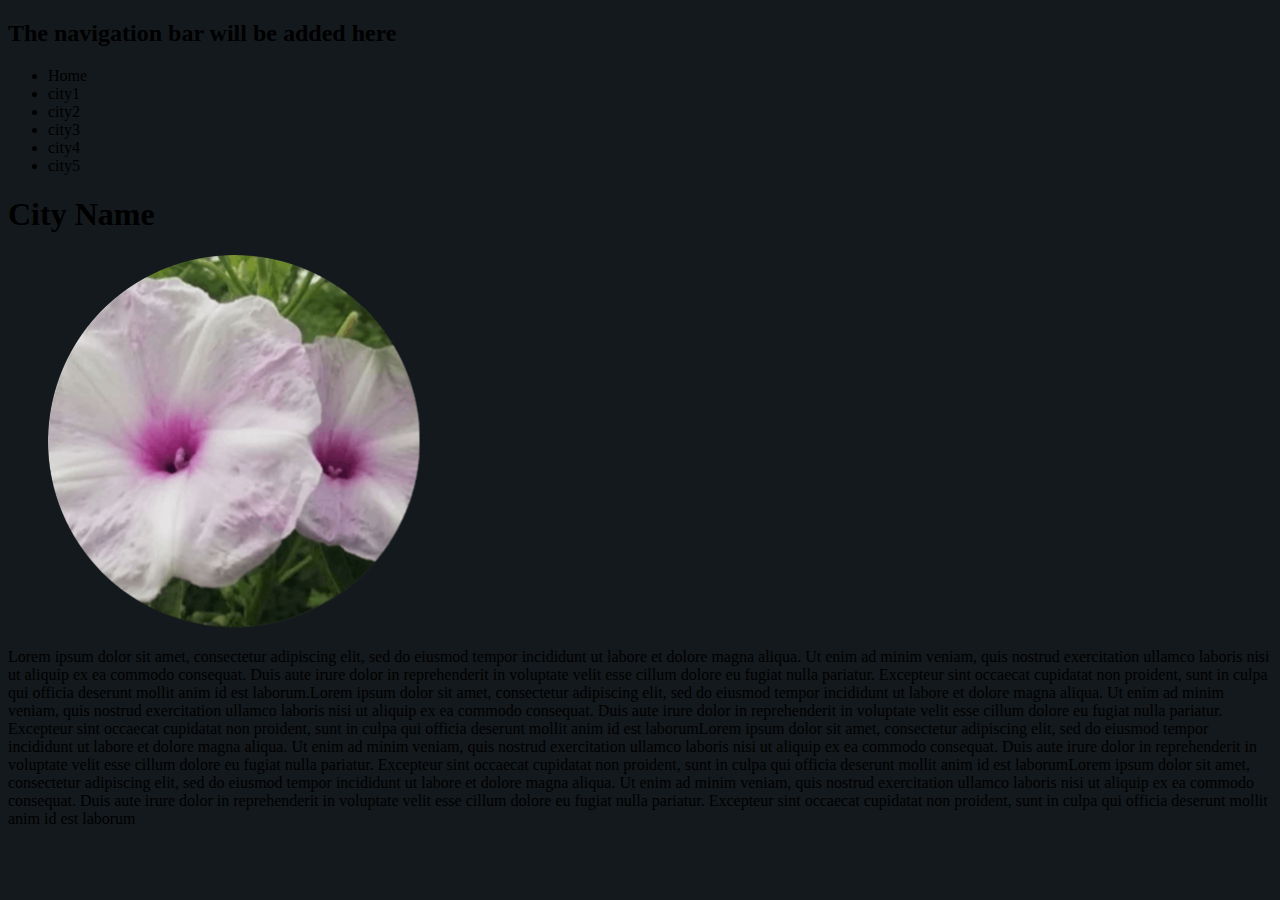
<file: city1.html>
<!DOCTYPE html>
<html lang="en" dir="ltr">
  <head>
    <meta charset="utf-8">
    <title>city1</title>

  <link rel="stylesheet" href="css/styles.css">
  <link rel="preconnect" href="https://fonts.gstatic.com">
  <link href="https://fonts.googleapis.com/css2?family=Montserrat&family=Ubuntu:wght@500&display=swap" rel="stylesheet">

  </head>

  <body>
    <header>
      <h2>The navigation bar will be added here</h2>
      <ul>
        <li><a href="index.html">Home</a></li>
        <li><a href="city1.html">city1</a></li>
        <li><a href="city2.html">city2</a></li>
        <li><a href="city3.html">city3</a></li>
        <li><a href="city4.html">city4</a></li>
        <li><a href="city5.html">city5</a></li>
      </ul>

    </header>
    <article class="">

      <div class="wrapper">
        <div class="one">
          <h1>City Name</h1>
        </div>
        <div class="two">
          <figure>
            <img src="images/placeholder.png" alt="City 1 image">
          </figure>
        </div>

      </div>

      <div class="citytext">

        <p class= citytext>
         Lorem ipsum dolor sit amet, consectetur adipiscing elit, sed do eiusmod tempor
          incididunt ut labore et dolore magna aliqua. Ut enim ad minim veniam, quis nostrud
          exercitation ullamco laboris nisi ut aliquip ex ea commodo consequat. Duis aute irure
           dolor in reprehenderit in voluptate velit esse cillum dolore eu fugiat nulla pariatur.
            Excepteur sint occaecat cupidatat non proident, sunt in culpa qui officia deserunt mollit
             anim id est laborum.Lorem ipsum dolor sit amet, consectetur adipiscing elit, sed do eiusmod tempor
              incididunt ut labore et dolore magna aliqua. Ut enim ad minim veniam, quis nostrud
              exercitation ullamco laboris nisi ut aliquip ex ea commodo consequat. Duis aute irure
               dolor in reprehenderit in voluptate velit esse cillum dolore eu fugiat nulla pariatur.
                Excepteur sint occaecat cupidatat non proident, sunt in culpa qui officia deserunt mollit
                 anim id est laborumLorem ipsum dolor sit amet, consectetur adipiscing elit, sed do eiusmod tempor
                  incididunt ut labore et dolore magna aliqua. Ut enim ad minim veniam, quis nostrud
                  exercitation ullamco laboris nisi ut aliquip ex ea commodo consequat. Duis aute irure
                   dolor in reprehenderit in voluptate velit esse cillum dolore eu fugiat nulla pariatur.
                    Excepteur sint occaecat cupidatat non proident, sunt in culpa qui officia deserunt mollit
                     anim id est laborumLorem ipsum dolor sit amet, consectetur adipiscing elit, sed do eiusmod tempor
                      incididunt ut labore et dolore magna aliqua. Ut enim ad minim veniam, quis nostrud
                      exercitation ullamco laboris nisi ut aliquip ex ea commodo consequat. Duis aute irure
                       dolor in reprehenderit in voluptate velit esse cillum dolore eu fugiat nulla pariatur.
                        Excepteur sint occaecat cupidatat non proident, sunt in culpa qui officia deserunt mollit
                         anim id est laborum</p>

      </div>


    </article>

    <aside class="">

    </aside>

    <footer>

    </footer>

  </body>
</html>
</file>
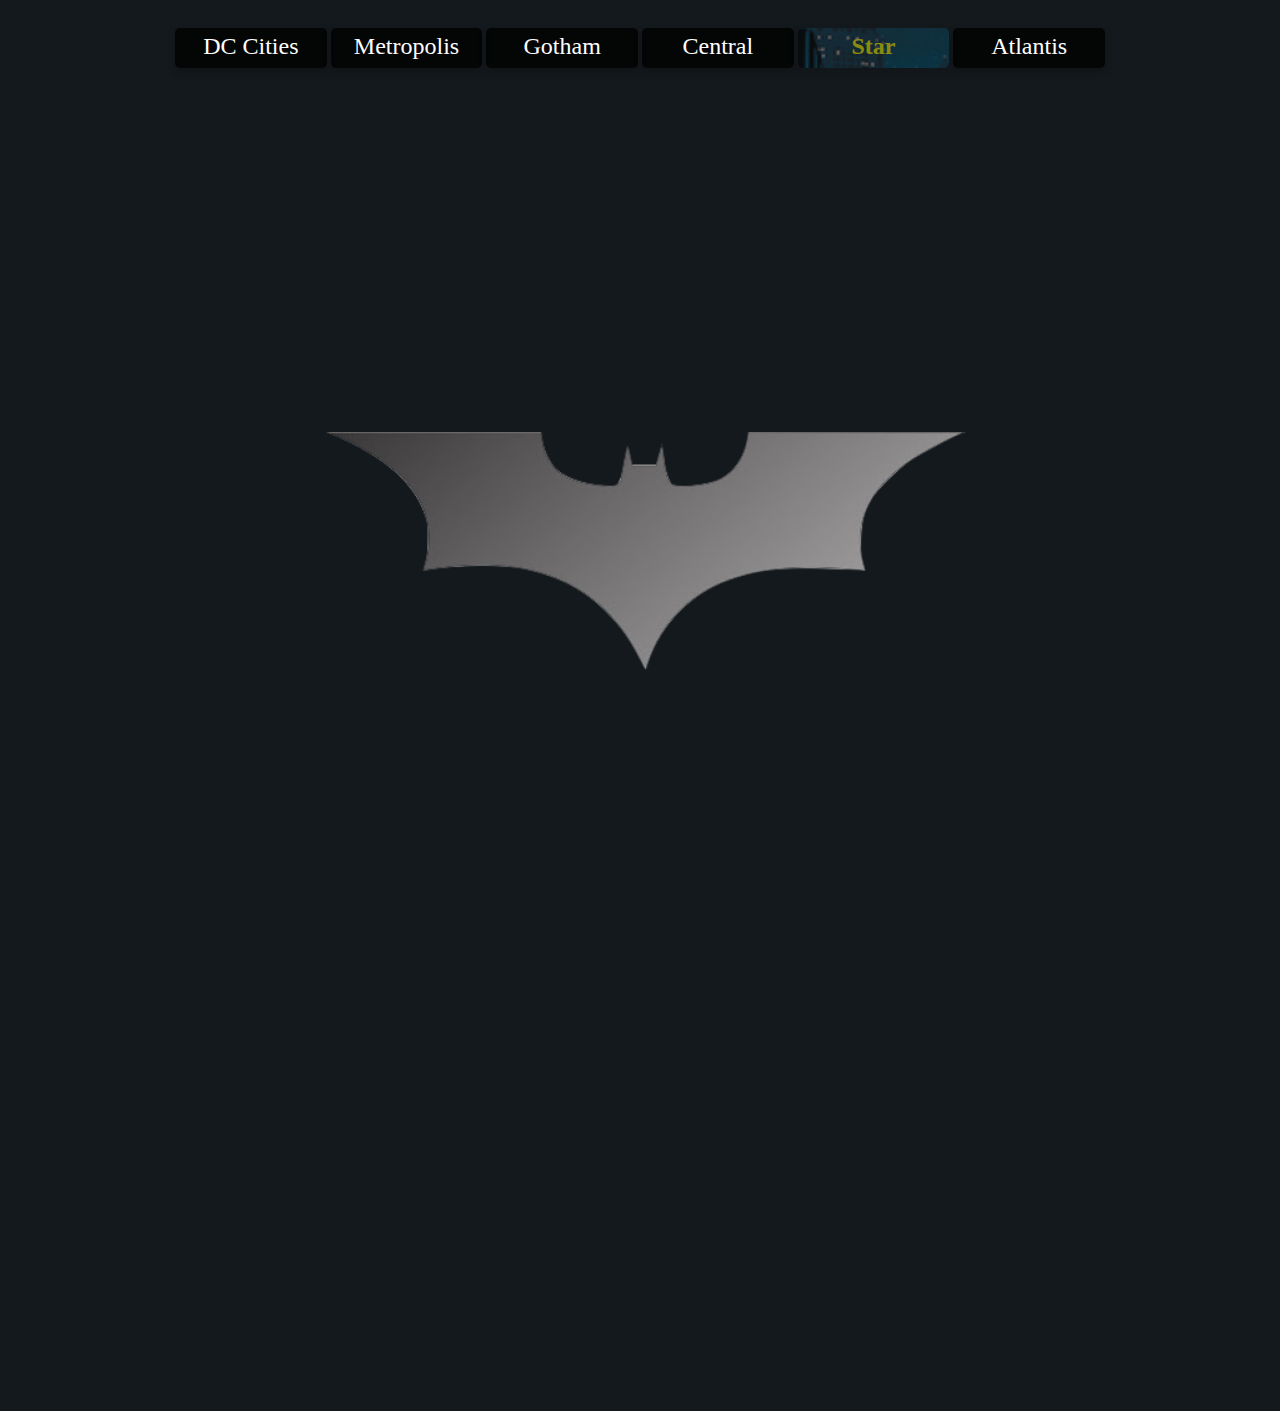
<file: StarCity.html>
<!DOCTYPE html>
<html lang="en">
<head>
    <meta charset="UTF-8">
    <meta http-equiv="X-UA-Compatible" content="IE=edge">
    <meta name="viewport" content="width=device-width, initial-scale=1.0">
    <title>Star</title>
    <link rel="stylesheet" href="css/styles.css"> 
</head>
<body>
<div class="cards">
            <div class ="eachCard" id = "main">
                <div class = "cardContent">
                    <a href="index.html">DC Cities</a>
                </div>
            </div>
            <div class ="eachCard" id = "city1">
                <div class = "cardContent">
                    <a href="MetropolisCity.html">Metropolis</a>
                </div>
            </div>
            <div class ="eachCard" id = "city2">
                <div class = "cardContent">
                    <a href="GothamCity.html">Gotham</a>
                </div>
            </div>
            <div class ="eachCard" id = "city3">
                <div class = "cardContent">
                    <a href="CentralCity.html">Central</a>
                </div>
            </div>
            <div class ="eachCard selected" id = "city4">
                <div class = "cardContent">
                    <a href="StarCity.html">Star</a>
                </div>
            </div>
            <div class ="eachCard" id = "city5">
                <div class = "cardContent">
                    <a href="AtlantisCity.html">Atlantis</a>
                </div>
            </div>
        </div>

    <!-- All text are from wikipedia 
    https://en.wikipedia.org/wiki/Gotham_(TV_series) -->
    <img src="./assets/batmanLogo.png" alt="batLogo" id='batmanLogo'>
    <div class = 'wasteSpace'>
        
    </div>
    <div class='bodyContent'>
	  
        <div class="center">
            <h1 class = 'title'>STAR</h1>
            <p class = 'initialDescription'>
                Gotham is a fictional city appearing in comic books published by DC Comics, best known as the home of Batman. The city was identified as Batman's place of residence in Batman #4 (December 1940) and has since been the primary setting for stories featuring the character. Gotham is traditionally depicted as being located in the U.S. state of New Jersey. Gotham's look and atmosphere was primarily influenced by New York City and Chicago, although it was designed to more generally resemble any major American city.
            </p>
        </div>

        <div class="cards">
            <div class ="eachCard selected" id = "main">
                <div class = "cardContent">
                    Main
                </div>
            </div>
            <div class ="eachCard" id = "geography">
                <div class = "cardContent">
                    Geography
                </div>
            </div>
            <div class ="eachCard" id = "history">
                <div class = "cardContent">
                    History
                </div>
            </div>
            <div class ="eachCard" id = "show">
                <div class = "cardContent">
                    TV-Show
                </div>
            </div>
            <div class ="eachCard" id = "setting">
                <div class = "cardContent">
                    Setting
                </div>
            </div>
            <div class ="eachCard" id = "residents">
                <div class = "cardContent">
                    Notable Residents
                </div>
            </div>
        </div>    
    
    </div>

    <script
    src="https://code.jquery.com/jquery-3.5.1.min.js"
    integrity="sha256-9/aliU8dGd2tb6OSsuzixeV4y/faTqgFtohetphbbj0="
    crossorigin="anonymous"></script>
    <script src="scripts/main.js"></script>
</body>
</html>
</file>
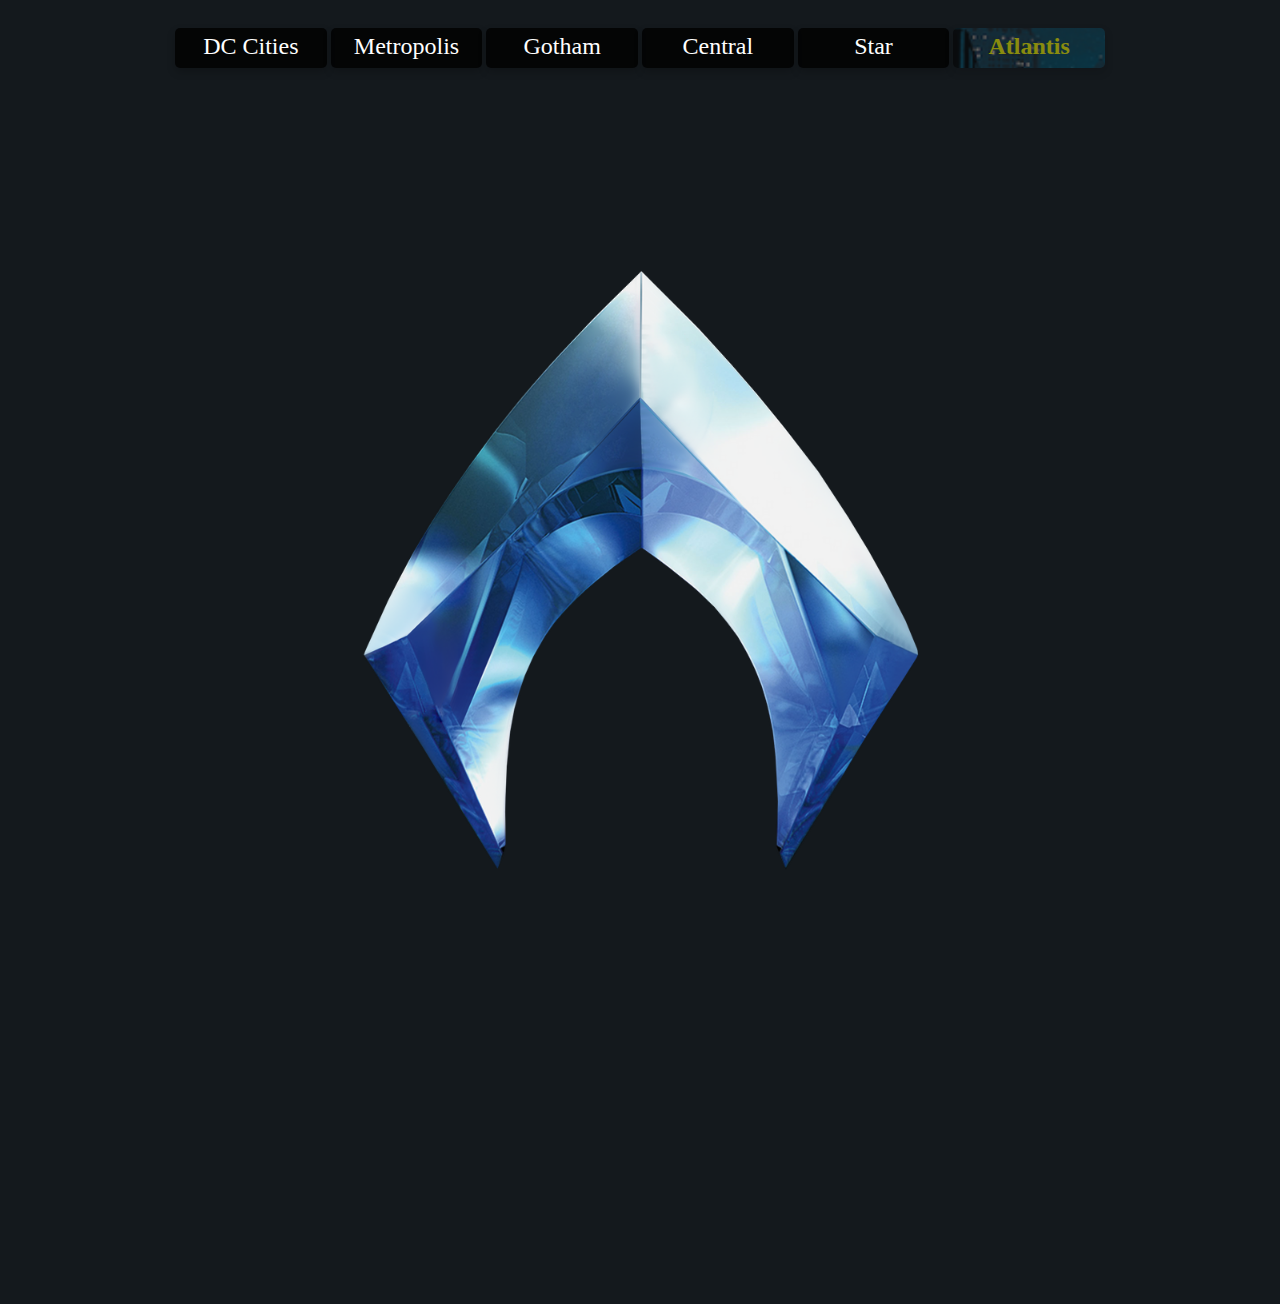
<file: Cities/AtlantisCity.html>
<!DOCTYPE html>
<html lang="en">
<head>
    <meta charset="UTF-8">
    <meta http-equiv="X-UA-Compatible" content="IE=edge">
    <meta name="viewport" content="width=device-width, initial-scale=1.0">
    <title>Atlantis</title>
    <link rel="stylesheet" href="../css/styles.css"> 
</head>
<body>
    <div class="cards">
        <a href="../index.html">
            <div class ="eachCard" id = "main">
                <div class = "cardContent">
                    DC Cities
                </div>
            </div>
        </a>
        <a href="MetropolisCity.html">
            <div class ="eachCard" id = "city1">
                <div class = "cardContent">
                    Metropolis
                </div>
            </div>
        </a>
        <a href="GothamCity.html">
            <div class ="eachCard" id = "city2">
                <div class = "cardContent">
                    Gotham
                </div>
            </div>
        </a>
        <a href="CentralCity.html">
            <div class ="eachCard" id = "city3">
                <div class = "cardContent">
                    Central
                </div>
            </div>
        </a>
        <a href="StarCity.html">
            <div class ="eachCard" id = "city4">
                <div class = "cardContent">
                    Star
                </div>
            </div>
        </a>
        <a href="AtlantisCity.html">
            <div class ="eachCard selected" id = "city5">
                <div class = "cardContent">
                Atlantis
                </div>
            </div>
        </a>
    </div>
    <!-- All text are from wikipedia 
    https://en.wikipedia.org/wiki/Gotham_(TV_series) -->
    <img src="../assets/aquamanLogo.png" alt="aquamanLogo" id='batmanLogo'>
    <div class = 'wasteSpace'>
        
    </div>
    <div class='bodyContent'>
	  
        <div class="center">
            <h1 class = 'title'>ATLANTIS</h1>
            <p class = 'initialDescription'>
                Atlantis is the ancient sunken kingdom in the the North Atlantic. Actually the size of a continent, it is one of the earliest and most highly advanced cultural and magical societies on Earth. It is further divided into city-states like Poseidonis, Tritonis, Venturia, Shayeris and others. By the 21st Century, it was ruled by King Arthur Curry, the hero known as Aquaman, from the capital Poseidonis.            </p>
        </div>

        <div class="cards">
            <div class ="eachCard selected" id = "main">
                <div class = "cardContent">
                    Main
                </div>
            </div>
            <div class ="eachCard" id = "geography">
                <div class = "cardContent">
                    Geography
                </div>
            </div>
            <div class ="eachCard" id = "history">
                <div class = "cardContent">
                    History
                </div>
            </div>
            <div class ="eachCard" id = "culture">
                <div class = "cardContent">
                    Culture
                </div>
            </div>
            <div class ="eachCard" id = "media">
                <div class = "cardContent">
                    Media
                </div>
            </div>
        </div>    
    
    </div>

    <script
    src="https://code.jquery.com/jquery-3.5.1.min.js"
    integrity="sha256-9/aliU8dGd2tb6OSsuzixeV4y/faTqgFtohetphbbj0="
    crossorigin="anonymous"></script>
    <script src="../scripts/main.js"></script>
</body>
</html>
</file>
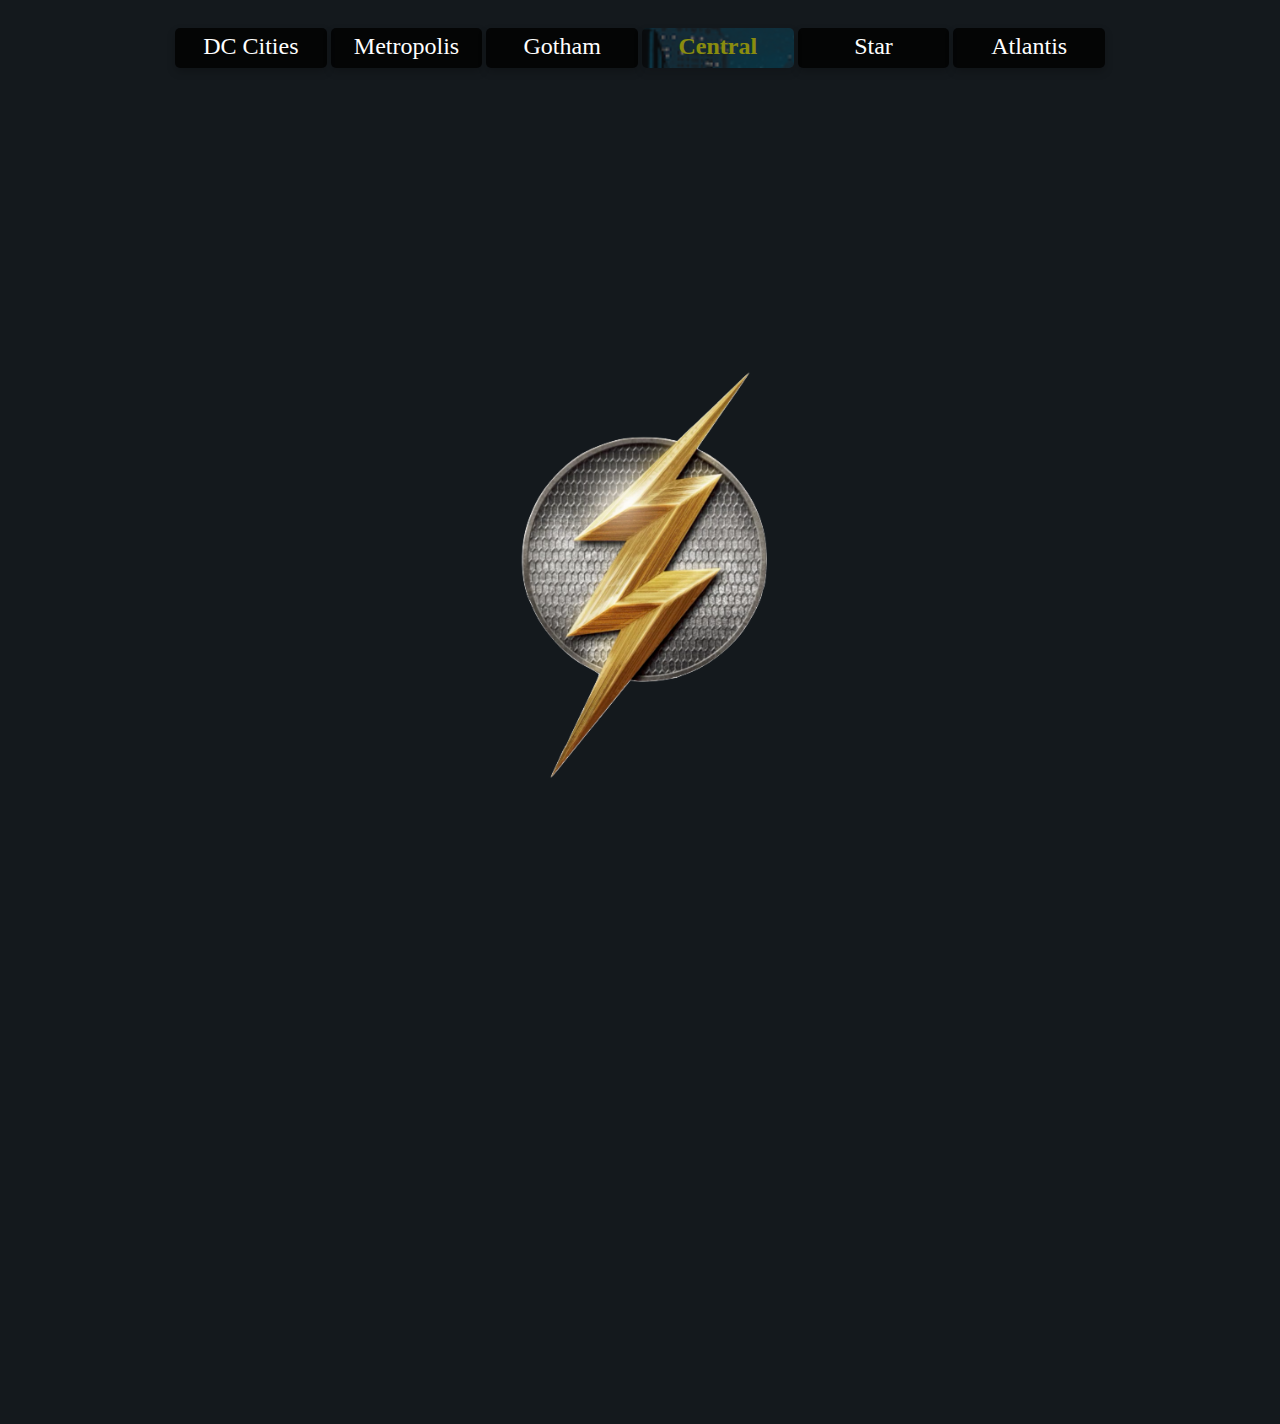
<file: Cities/CentralCity.html>
<!DOCTYPE html>
<html lang="en">
<head>
    <meta charset="UTF-8">
    <meta http-equiv="X-UA-Compatible" content="IE=edge">
    <meta name="viewport" content="width=device-width, initial-scale=1.0">
    <title>Central</title>
    <link rel="stylesheet" href="../css/styles.css"> 
</head>
<body>
    <div class="cards navBar">
        <a href="../index.html">
            <div class ="eachCard" id = "main">
                <div class = "cardContent">
                    DC Cities
                </div>
            </div>
        </a>
        <a href="MetropolisCity.html">
            <div class ="eachCard" id = "city1">
                <div class = "cardContent">
                    Metropolis
                </div>
            </div>
        </a>
        <a href="GothamCity.html">
            <div class ="eachCard" id = "city2">
                <div class = "cardContent">
                    Gotham
                </div>
            </div>
        </a>
        <a href="CentralCity.html">
            <div class ="eachCard selected" id = "city3">
                <div class = "cardContent">
                    Central
                </div>
            </div>
        </a>
        <a href="StarCity.html">
            <div class ="eachCard" id = "city4">
                <div class = "cardContent">
                    Star
                </div>
            </div>
        </a>
        <a href="AtlantisCity.html">
            <div class ="eachCard " id = "city5">
                <div class = "cardContent">
                Atlantis
                </div>
            </div>
        </a>
    </div>
    <!-- All text are from wikipedia 
    https://en.wikipedia.org/wiki/Gotham_(TV_series) -->
    <img src="../assets/flashLogo.png" alt="flashLogo" id='batmanLogo'>
    <div class = 'wasteSpace'>
        
    </div>
    <div class='bodyContent'>
	  
        <div class="center">
            <h1 class = 'title'>CENTRAL</h1>
            <p class = 'initialDescription'>
                Home of the second scarlet speedster, Barry Allen, Central City is located in Missouri, USA. This first appeared in Showcase No.4 September-October 1956. Central City's population has been depicted as dynamic over the years. In Flash v2, No. 2 (1987) it was cited as being 290,000. In 1990, the Atlas of the DC Universe listed it as 750,000. As of Flash Secret Files and Origins 2010, the population stands as 1,395,600. In Flash v.4 # 1, Central City Police Captain Darryl Frye is quoted as describing the population as having "tripled" during Barry Allen's years-long absence.            </p>
        </div>

        <div class="cards">
            <div class ="eachCard selected" id = "main">
                <div class = "cardContent">
                    Main
                </div>
            </div>
            <div class ="eachCard" id = "geography">
                <div class = "cardContent">
                    Geography
                </div>
            </div>
            <div class ="eachCard" id = "history">
                <div class = "cardContent">
                    History
                </div>
            </div>
            <div class ="eachCard" id = "culture">
                <div class = "cardContent">
                    Culture
                </div>
            </div>
            <div class ="eachCard" id = "media">
                <div class = "cardContent">
                    Media
                </div>
            </div>
        </div>    
    
    </div>

    <script
    src="https://code.jquery.com/jquery-3.5.1.min.js"
    integrity="sha256-9/aliU8dGd2tb6OSsuzixeV4y/faTqgFtohetphbbj0="
    crossorigin="anonymous"></script>
    <script src="../scripts/main.js"></script>
</body>
</html>
</file>
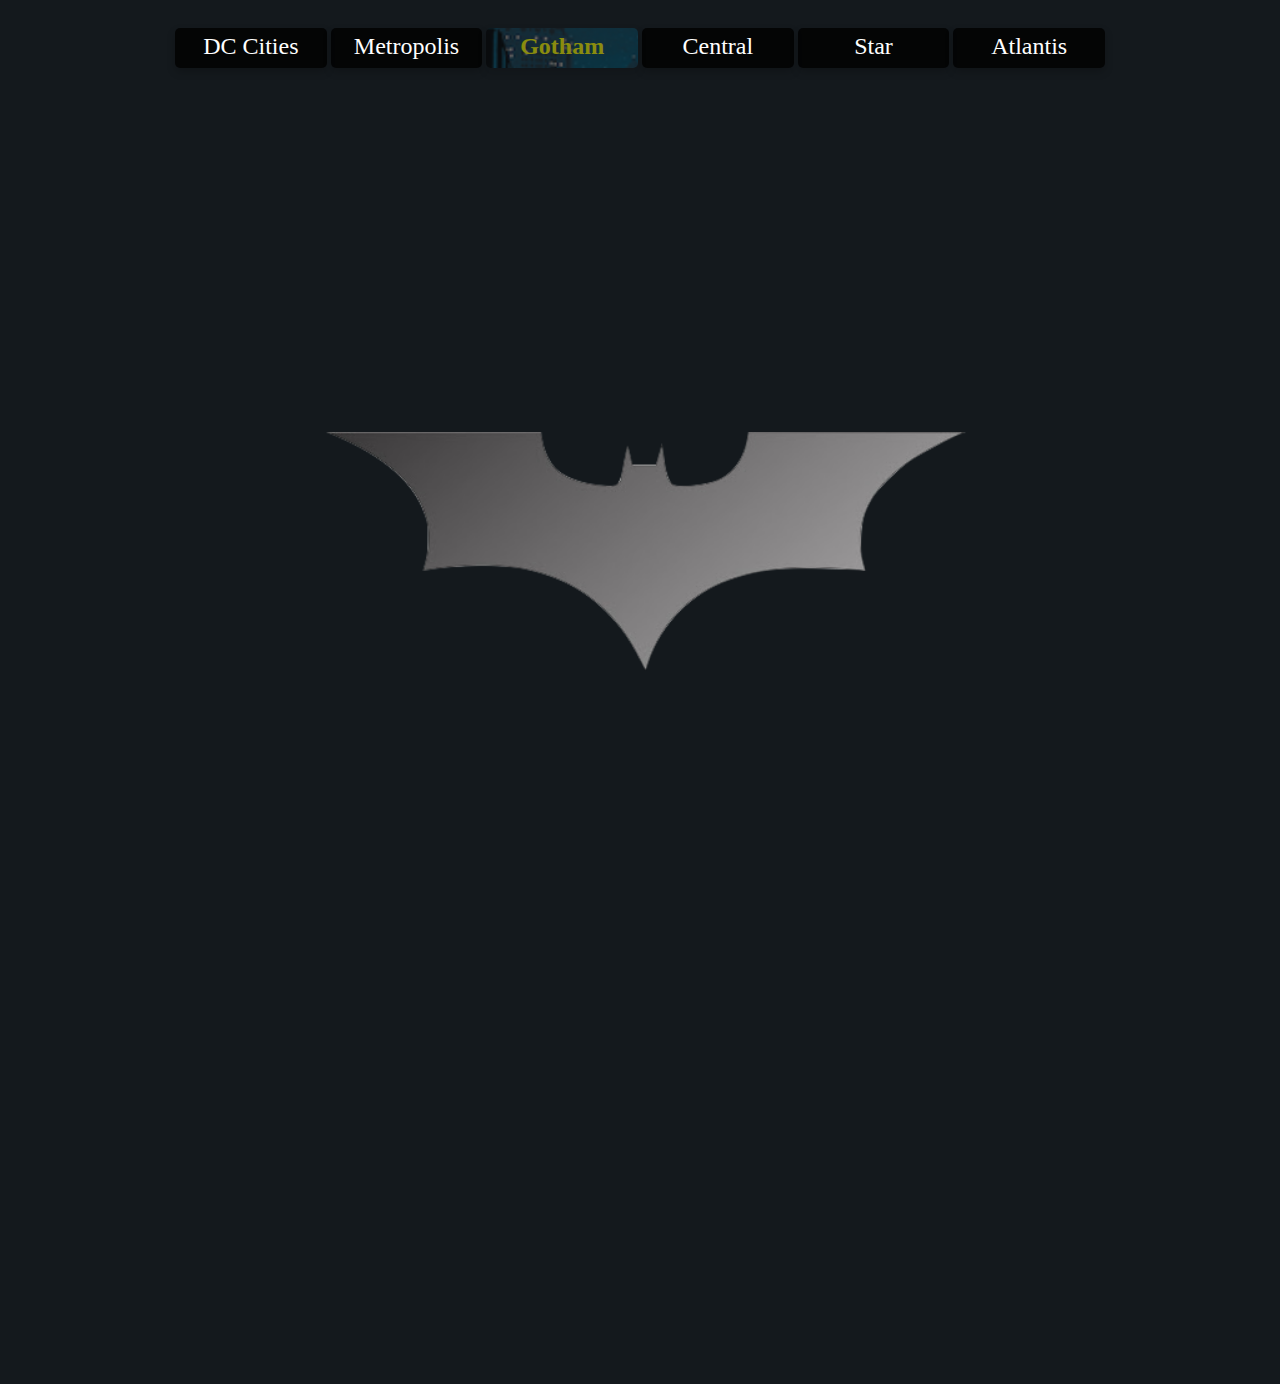
<file: Cities/GothamCity.html>
<!DOCTYPE html>
<html lang="en">
<head>
    <meta charset="UTF-8">
    <meta http-equiv="X-UA-Compatible" content="IE=edge">
    <meta name="viewport" content="width=device-width, initial-scale=1.0">
    <title>Gotham</title>
    <link rel="stylesheet" href="../css/styles.css"> 
</head>
<body>
	<div class="cards">
        <a href="../index.html">
            <div class ="eachCard" id = "main">
                <div class = "cardContent">
                    DC Cities
                </div>
            </div>
        </a>
        <a href="MetropolisCity.html">
            <div class ="eachCard " id = "city1">
                <div class = "cardContent">
                    Metropolis
                </div>
            </div>
        </a>
        <a href="GothamCity.html">
            <div class ="eachCard selected" id = "city2">
                <div class = "cardContent">
                    Gotham
                </div>
            </div>
        </a>
        <a href="CentralCity.html">
            <div class ="eachCard" id = "city3">
                <div class = "cardContent">
                    Central
                </div>
            </div>
        </a>
        <a href="StarCity.html">
            <div class ="eachCard" id = "city4">
                <div class = "cardContent">
                    Star
                </div>
            </div>
        </a>
        <a href="AtlantisCity.html">
            <div class ="eachCard" id = "city5">
                <div class = "cardContent">
                Atlantis
                </div>
            </div>
        </a>
    </div>

    <!-- All text are from wikipedia 
    https://en.wikipedia.org/wiki/Gotham_(TV_series) -->
    <img src="../assets/batmanLogo.png" alt="batLogo" id='batmanLogo'>
    <div class = 'wasteSpace'>
        
    </div>
    <div class='bodyContent'>
	  
        <div class="center">
            <h1 class = 'title'>GOTHAM</h1>
            <p class = 'initialDescription'>
                Gotham is a fictional city appearing in comic books published by DC Comics, best known as the home of Batman. The city was identified as Batman's place of residence in Batman #4 (December 1940) and has since been the primary setting for stories featuring the character. Gotham is traditionally depicted as being located in the U.S. state of New Jersey. Gotham's look and atmosphere was primarily influenced by New York City and Chicago, although it was designed to more generally resemble any major American city.
            </p>
        </div>

        <div class="cards">
            <div class ="eachCard selected" id = "main">
                <div class = "cardContent">
                    Main
                </div>
            </div>
            <div class ="eachCard" id = "geography">
                <div class = "cardContent">
                    Geography
                </div>
            </div>
            <div class ="eachCard" id = "history">
                <div class = "cardContent">
                    History
                </div>
            </div>
            <div class ="eachCard" id = "culture">
                <div class = "cardContent">
                    Culture
                </div>
            </div>
            <div class ="eachCard" id = "media">
                <div class = "cardContent">
                    Media
                </div>
            </div>
        </div>    
    
    </div>

    <script
    src="https://code.jquery.com/jquery-3.5.1.min.js"
    integrity="sha256-9/aliU8dGd2tb6OSsuzixeV4y/faTqgFtohetphbbj0="
    crossorigin="anonymous"></script>
    <script src="../scripts/main.js"></script>
</body>
</html>
</file>
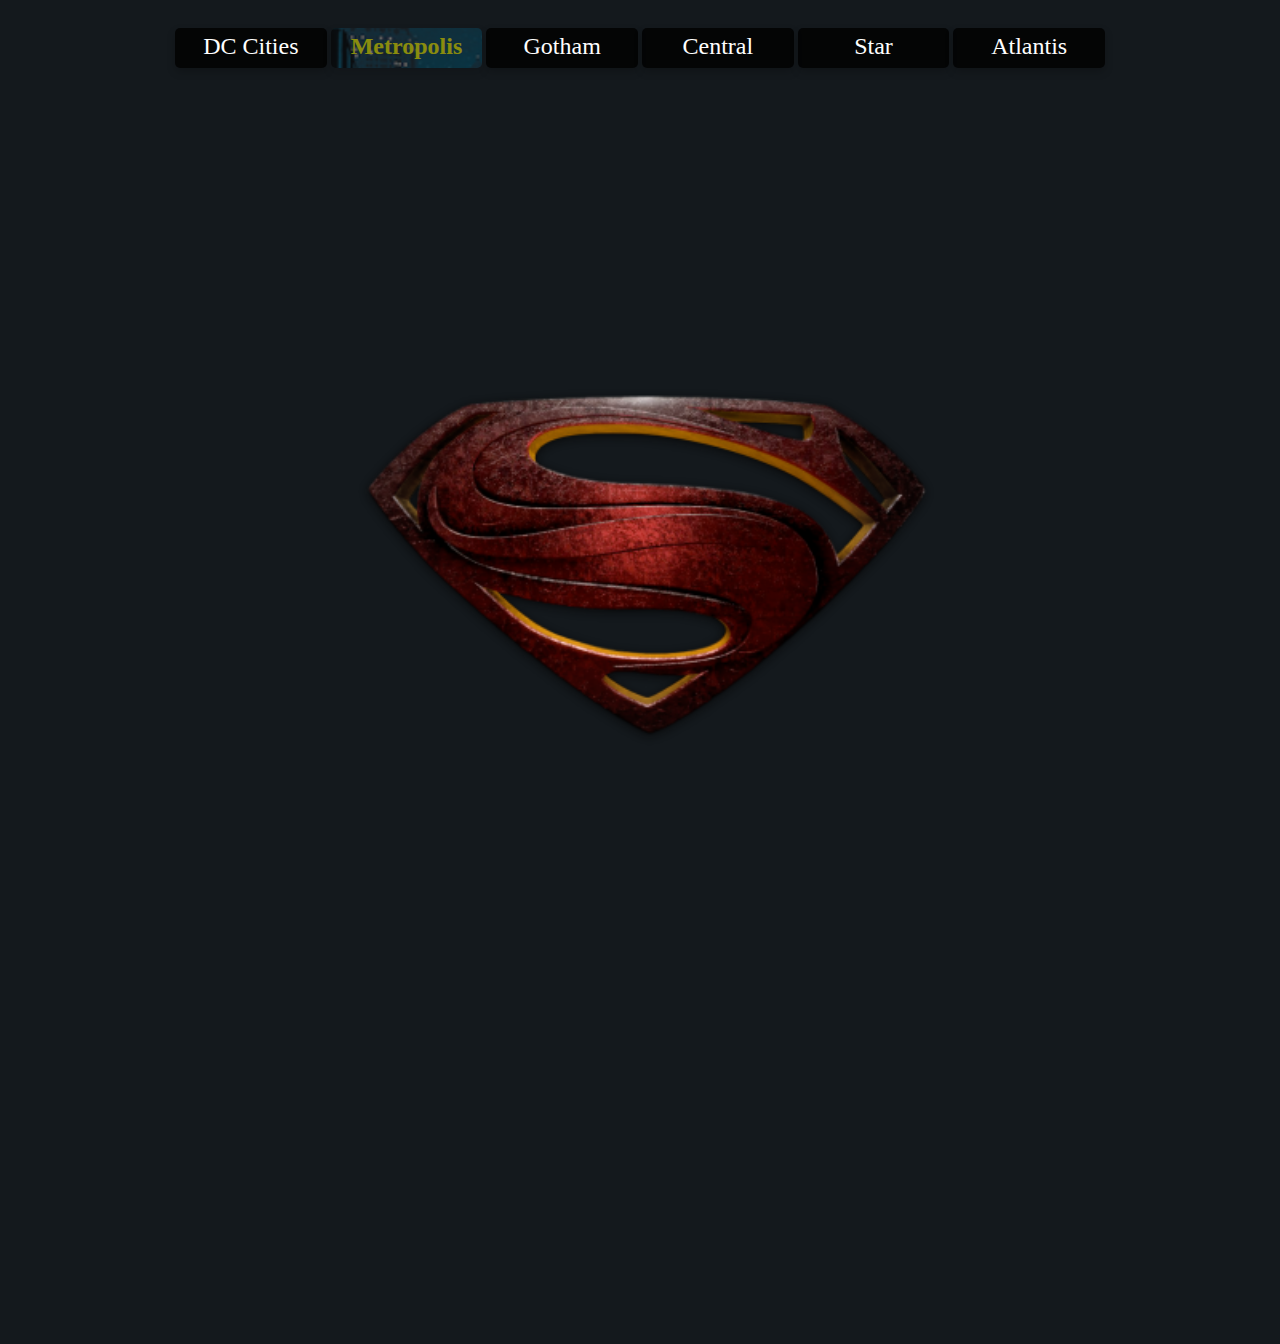
<file: Cities/MetropolisCity.html>
<!DOCTYPE html>
<html lang="en">
<head>
    <meta charset="UTF-8">
    <meta http-equiv="X-UA-Compatible" content="IE=edge">
    <meta name="viewport" content="width=device-width, initial-scale=1.0">
    <title>Metropolis</title>
    <link rel="stylesheet" href="../css/styles.css"> 
</head>
<body>
    <div class="cards">
        <a href="../index.html">
            <div class ="eachCard" id = "main">
                <div class = "cardContent">
                    DC Cities
                </div>
            </div>
        </a>
        <a href="MetropolisCity.html">
            <div class ="eachCard selected" id = "city1">
                <div class = "cardContent">
                    Metropolis
                </div>
            </div>
        </a>
        <a href="GothamCity.html">
            <div class ="eachCard" id = "city2">
                <div class = "cardContent">
                    Gotham
                </div>
            </div>
        </a>
        <a href="CentralCity.html">
            <div class ="eachCard" id = "city3">
                <div class = "cardContent">
                    Central
                </div>
            </div>
        </a>
        <a href="StarCity.html">
            <div class ="eachCard" id = "city4">
                <div class = "cardContent">
                    Star
                </div>
            </div>
        </a>
        <a href="AtlantisCity.html">
            <div class ="eachCard" id = "city5">
                <div class = "cardContent">
                Atlantis
                </div>
            </div>
        </a>
    </div>

    <!-- All text are from wikipedia 
    https://en.wikipedia.org/wiki/Gotham_(TV_series) -->
    <img src="../assets/supermanLogo.png" alt="supermanLogo" id='batmanLogo'>
    <div class = 'wasteSpace'>
        
    </div>
    <div class='bodyContent'>
	  
        <div class="center">
            <h1 class = 'title'>METROPOLIS</h1>
            <p class = 'initialDescription'>
                In the DC Comic book universe, Metropolis is by far one of the biggest and most renowned cities of the United States. She is located in Delaware and her skyline is modeled after that of Toronto's and has been greatly influenced by Manhattan. This has been home to the incomparable Superman since 1939. New Adventures of Superboy #22 (October 1981) and the 1990 Atlas of the DC Universe both show maps of Gotham City in New Jersey and Metropolis in the state of Delaware.
            </p>
        </div>

        <div class="cards">
            <div class ="eachCard selected" id = "main">
                <div class = "cardContent">
                    Main
                </div>
            </div>
            <div class ="eachCard" id = "geography">
                <div class = "cardContent">
                    Geography
                </div>
            </div>
            <div class ="eachCard" id = "history">
                <div class = "cardContent">
                    History
                </div>
            </div>
            <div class ="eachCard" id = "culture">
                <div class = "cardContent">
                    Culture
                </div>
            </div>
            <div class ="eachCard" id = "media">
                <div class = "cardContent">
                    Media
                </div>
            </div>
        </div>    
    
    </div>

    <script
    src="https://code.jquery.com/jquery-3.5.1.min.js"
    integrity="sha256-9/aliU8dGd2tb6OSsuzixeV4y/faTqgFtohetphbbj0="
    crossorigin="anonymous"></script>
    <script src="../scripts/main.js"></script>
</body>
</html>
</file>
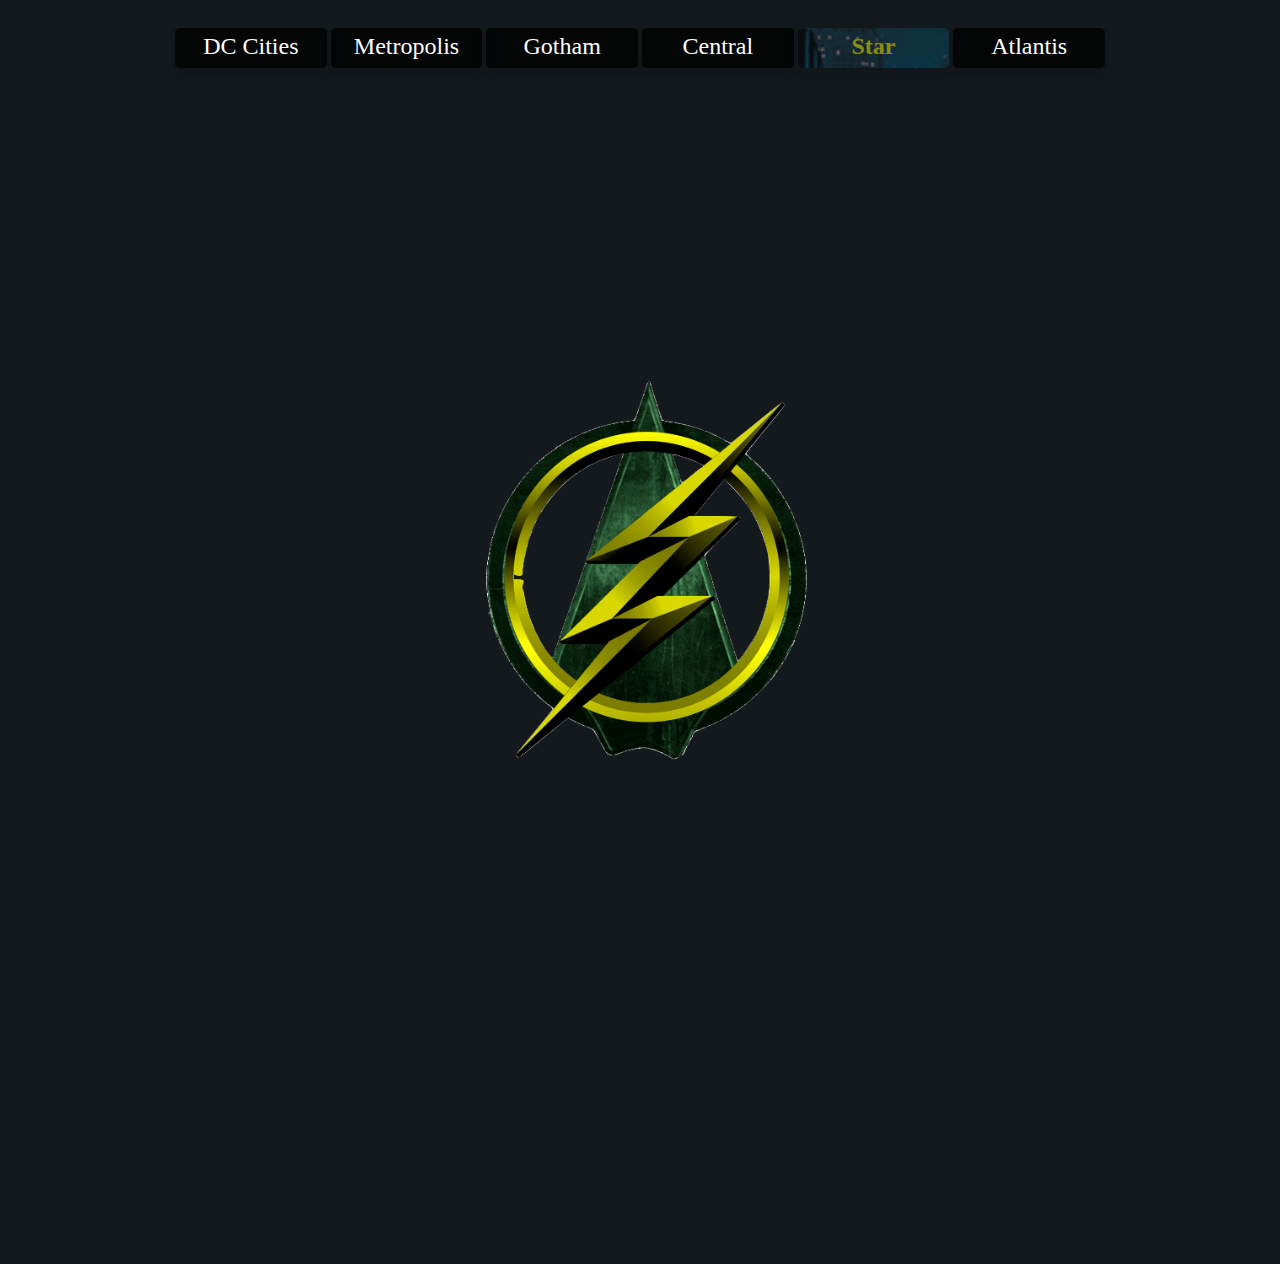
<file: Cities/StarCity.html>
<!DOCTYPE html>
<html lang="en">
<head>
    <meta charset="UTF-8">
    <meta http-equiv="X-UA-Compatible" content="IE=edge">
    <meta name="viewport" content="width=device-width, initial-scale=1.0">
    <title>Star</title>
    <link rel="stylesheet" href="../css/styles.css"> 
</head>
<body>
    <div class="cards">
        <a href="../index.html">
            <div class ="eachCard" id = "main">
                <div class = "cardContent">
                    DC Cities
                </div>
            </div>
        </a>
        <a href="MetropolisCity.html">
            <div class ="eachCard" id = "city1">
                <div class = "cardContent">
                    Metropolis
                </div>
            </div>
        </a>
        <a href="GothamCity.html">
            <div class ="eachCard" id = "city2">
                <div class = "cardContent">
                    Gotham
                </div>
            </div>
        </a>
        <a href="CentralCity.html">
            <div class ="eachCard " id = "city3">
                <div class = "cardContent">
                    Central
                </div>
            </div>
        </a>
        <a href="StarCity.html">
            <div class ="eachCard selected" id = "city4">
                <div class = "cardContent">
                    Star
                </div>
            </div>
        </a>
        <a href="AtlantisCity.html">
            <div class ="eachCard " id = "city5">
                <div class = "cardContent">
                Atlantis
                </div>
            </div>
        </a>
    </div>

    <!-- All text are from wikipedia 
    https://en.wikipedia.org/wiki/Gotham_(TV_series) -->
    <img src="../assets/greenarrowLogo.png" alt="greenarrowLogo" id='batmanLogo'>
    <div class = 'wasteSpace'>
        
    </div>
    <div class='bodyContent'>
	  
        <div class="center">
            <h1 class = 'title'>STAR</h1>
            <p class = 'initialDescription'>
                Also known as Starling City and at a time Fort Plymouth, Star City is a lively tech capital in northern California. It has long been defended by the Emerald Archer, the Green Arrow. First mentioned in Adventure Comic vol. 1 #265. However, Star City has also been depicted in New England, Connecticut, north of San Francisco, California, Michigan, and Indiana.             </p>
        </div>

        <div class="cards">
            <div class ="eachCard selected" id = "main">
                <div class = "cardContent">
                    Main
                </div>
            </div>
            <div class ="eachCard" id = "geography">
                <div class = "cardContent">
                    Geography
                </div>
            </div>
            <div class ="eachCard" id = "history">
                <div class = "cardContent">
                    History
                </div>
            </div>
            <div class ="eachCard" id = "culture">
                <div class = "cardContent">
                    Culture
                </div>
            </div>
            <div class ="eachCard" id = "media">
                <div class = "cardContent">
                    Media
                </div>
            </div>
        </div>    
    
    </div>

    <script
    src="https://code.jquery.com/jquery-3.5.1.min.js"
    integrity="sha256-9/aliU8dGd2tb6OSsuzixeV4y/faTqgFtohetphbbj0="
    crossorigin="anonymous"></script>
    <script src="../scripts/main.js"></script>
</body>
</html>
</file>
<file: css/styles.css>
/* Images used */
/* http://clipart-library.com/clipart/6cp5bXRoi.htm */
/* https://en.wikipedia.org/wiki/Gotham_City */
/* https://www.pinterest.com/pin/233553930655167241/ */
/* https://in.pinterest.com/pin/619245017489657078/ */

body{
    background:#14191D;
}


a{
    color: inherit;
    text-decoration: none;
}

.wasteSpace{
    width: 100%;
    height: 70vh;
}

#batmanLogo{
    position: absolute;
    width: 50%;
    top: 60%;
    left: 50.5%;
    transform: translate(-50%,-45%);
    z-index: 1;
}

.bodyContent{
    background-image: url('../assets/gothamBackground.jpg');
    position: absolute;
    z-index: 100;
}


.center {    
    margin: 0 auto;
    margin-top: 2%;
    width: 50%;
    padding: 10px;
    color: white;
    text-align: center;
    transition: 500ms;
}

.initialDescription{
    font-size: 24px;
    text-align: center;
    margin: 0 auto;
    line-height: 40px;
    padding: 1px
}

.cards{
    margin: 0 auto;
    width: 80%;
    padding: 10px;
    color: white;
    text-align: center;   
}

.eachCard{
    box-shadow: 0 4px 8px 0 rgba(0,0,0,0.2);
    color: white;
    width: 15%;
    height: 40px;
    border-radius: 5px;
    display: inline-block;
    margin-top: 1%;
    background-color: rgba(0, 0, 0, 0.8);
    text-align: center;
    z-index: 200;

}

/* https://en.wikipedia.org/wiki/Gotham_City#/media/File:Gotham_City_Batman_Vol_3_14.png */
.selected{
    /* background-color: rgba(70, 70, 70, 0.8); */
    background-image: url('../assets/buttonbgEdited.png');
    opacity: 0.5;
    color: yellow;
    font-weight: bold;
}

.title{
    background-image: url('../assets/titleBG.png');
    background-repeat: no-repeat;
    background-position: center;
    font-size: 80px;
}

.cardContent{
    padding-top: 3%;
    font-size: 24px;
    opacity: 2;
}


.mainBatmanLogo {
  position: fixed; /* make sure it stays put so we can see it! */
}

.mainSection {    
    margin: 0 auto;
    margin-top: 2%;
    width: 80%;
    padding: 10px;
    color: white;
    text-align: left;
    transition: 500ms;
}

.navBar{
    z-index: 500;
}

.navCard{
    box-shadow: 0 4px 8px 0 rgba(0,0,0,0.2);
    color: white;
    width: 15%;
    height: 40px;
    border-radius: 5px;
    display: inline-block;
    margin-top: 1%;
    background-color: rgba(0, 0, 0, 0.8);
    text-align: center;
}
</file>
